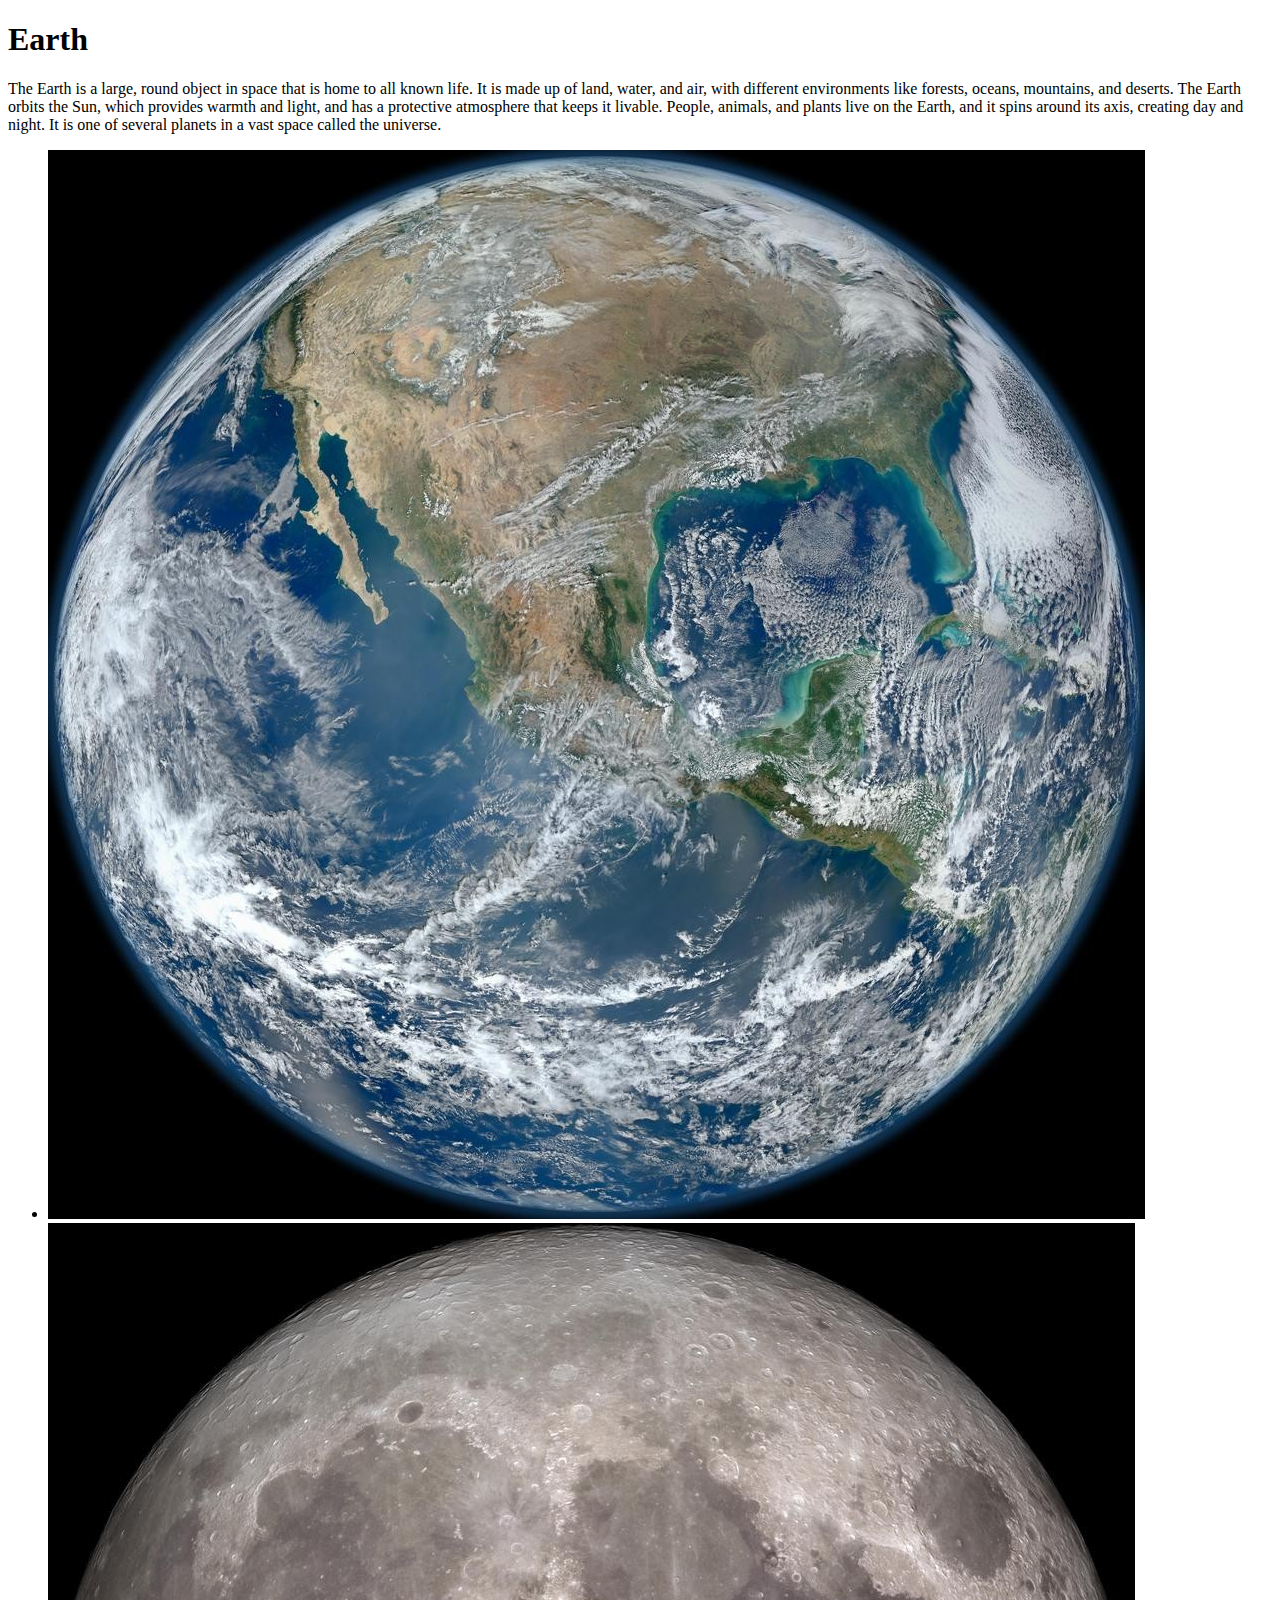
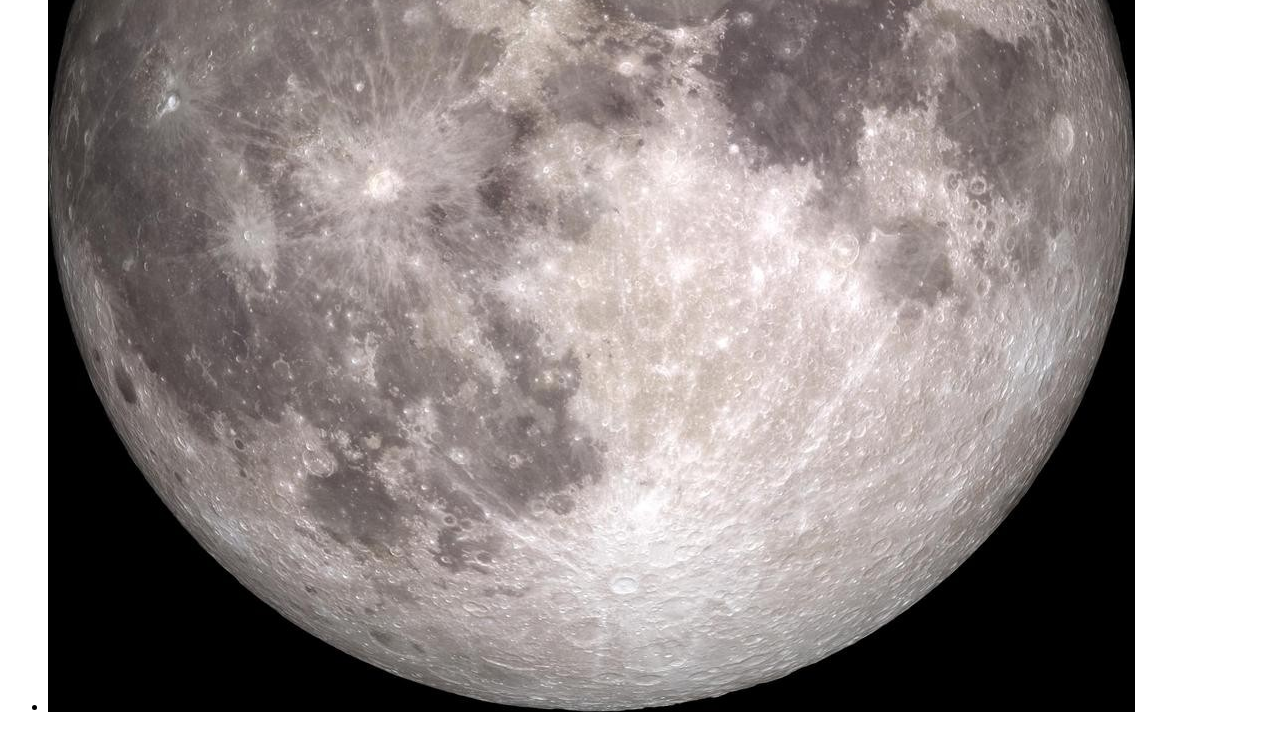
<file: index.html>
<!DOCTYPE html>
<html lang="en">
  <head>
    <meta charset="UTF-8">
    <meta name="viewport" content="width=device-width, initial-scale=1.0">
    <title>Homepage</title>
    <link rel="stylesheet" href="screen.css">
  </head>
  <body>
      <h1>Earth</h1>
      <!-- Model: ChatGPT-4 | Prompt: Please write a short description about the Earth for someone who has no clue what the Earth is or what planet they are on. -->
      <p>
        The Earth is a large, round object in space that is home to all known life. It is made up of land, water, and air, with different environments like forests, oceans, mountains, and deserts. The Earth orbits the Sun, which provides warmth and light, and has a protective atmosphere that keeps it livable. People, animals, and plants live on the Earth, and it spins around its axis, creating day and night. It is one of several planets in a vast space called the universe.
      </p>
      <nav>
          <ul>
              <li>
                  <a href="index.html" class="active">
                    <!-- https://photojournal.jpl.nasa.gov/catalog/PIA18033 -->
                      <img class="earth-img current-page" src="images/earth.png" alt="View of the Earth from space." loading="lazy">
                  </a>
              </li>
              <li>
                  <a href="moon.html">
                    <!-- https://images.nasa.gov/details/GSFC_20171208_Archive_e000868 -->
                      <img class="moon-img" src="images/moon.png" alt="Close-up view of the Moon in space." loading="lazy">
                  </a>
              </li>
          </ul>
      </nav>
      <script src="index.js"></script>
  </body>
</html>
</file>
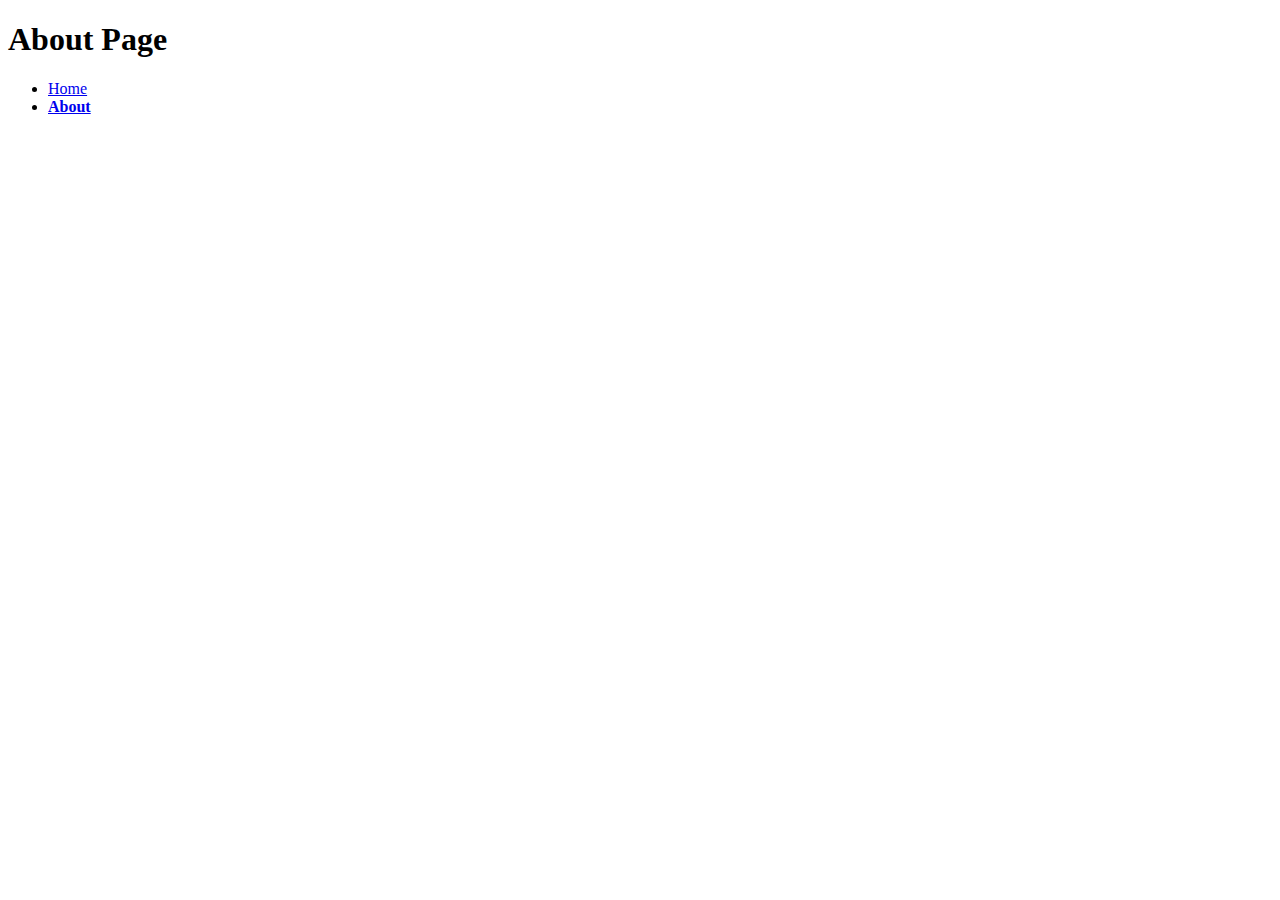
<file: about.html>
<!DOCTYPE html>
<html lang="en">
  <head>
    <meta charset="UTF-8">
    <meta name="viewport" content="width=device-width, initial-scale=1.0">
    <title>About Page</title>
    <link rel="stylesheet" href="screen.css">
  </head>
  <body>
    <h1>About Page</h1>
    <nav>
      <ul>
        <li><a href="index.html">Home</a></li>
        <li><a href="about.html" class="active">About</a></li>
      </ul>
    </nav>
    <script src="index.js"></script>
  </body>
</html>
</file>
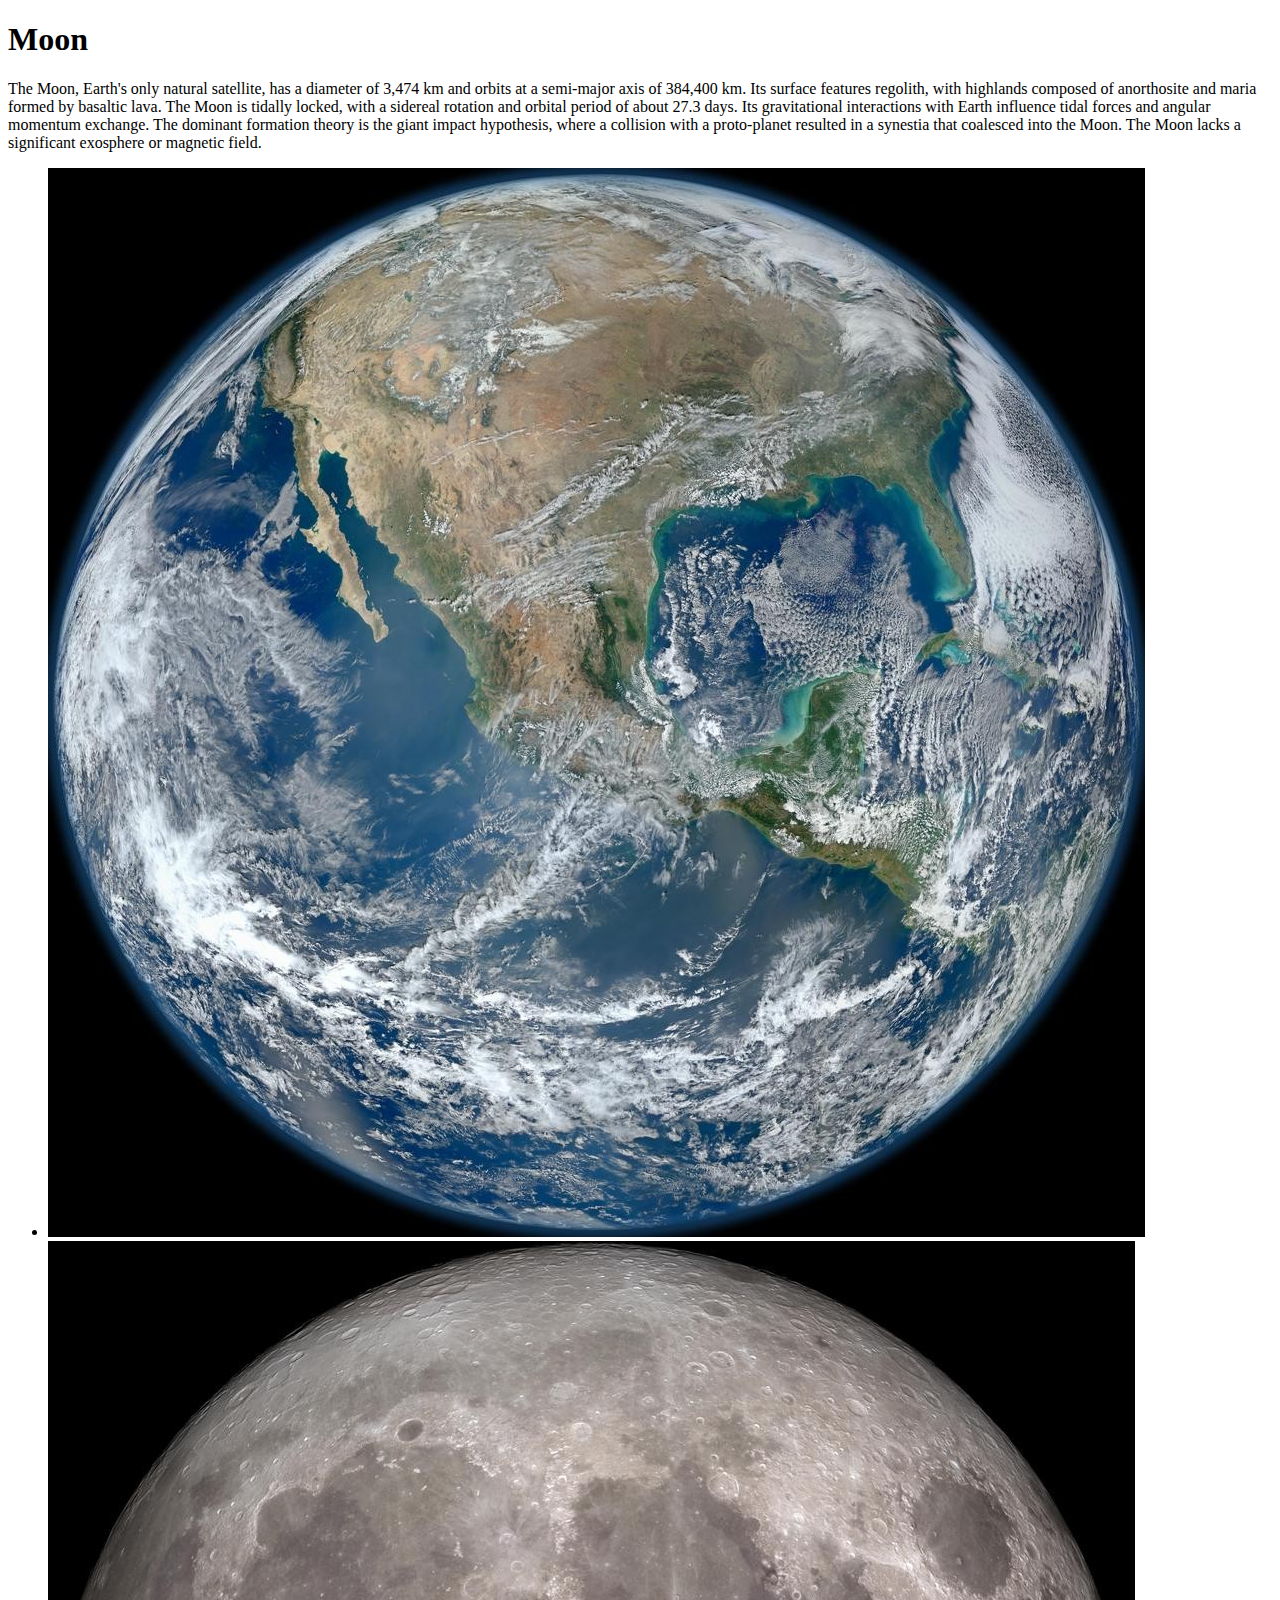
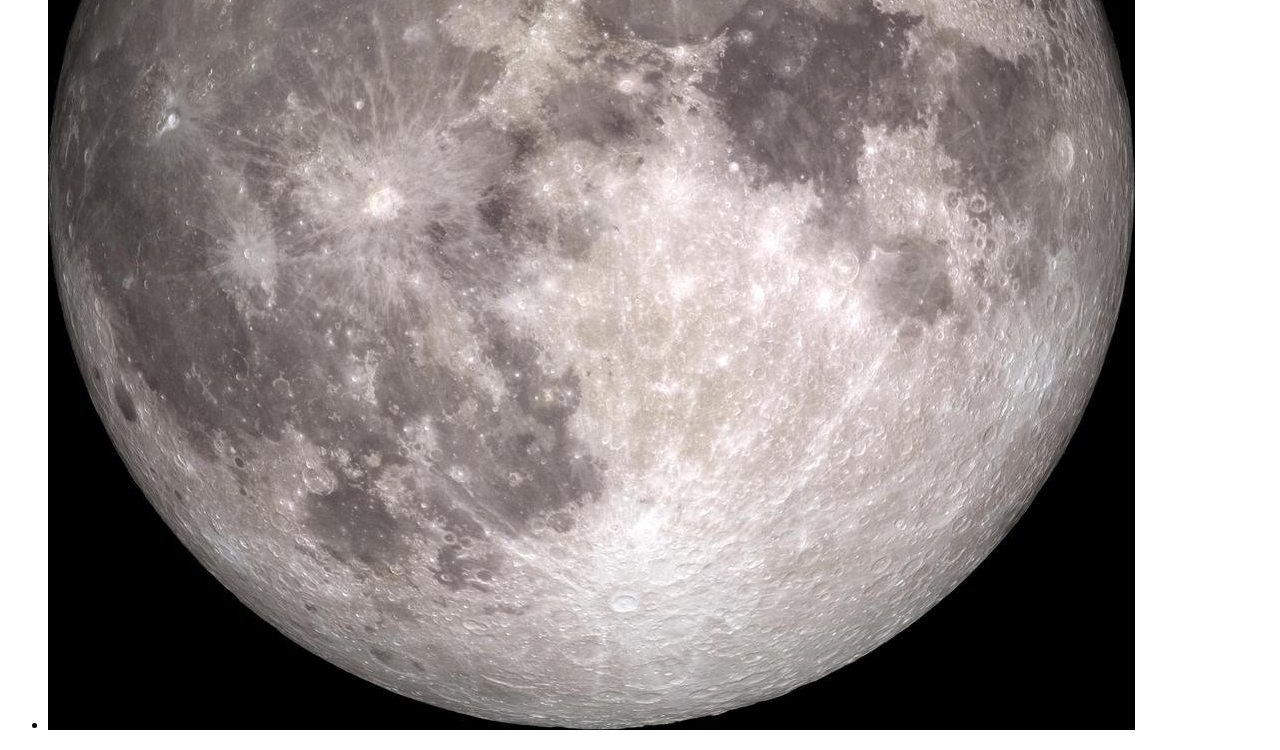
<file: moon.html>
<!DOCTYPE html>
<html lang="en">
  <head>
    <meta charset="UTF-8">
    <meta name="viewport" content="width=device-width, initial-scale=1.0">
    <title>About Page</title>
    <link rel="stylesheet" href="screen.css">
  </head>
  <body>
      <h1>Moon</h1>
      <!-- Model: ChatGPT-4 | Prompt: Write a short description about the Moon for an astrophysicist in the most scientific way possible. Add-on: Make the response even more scientific that even the smartest person would have trouble understanding it. -->
      <p>
        The Moon, Earth's only natural satellite, has a diameter of 3,474 km and orbits at a semi-major axis of 384,400 km. Its surface features regolith, with highlands composed of anorthosite and maria formed by basaltic lava. The Moon is tidally locked, with a sidereal rotation and orbital period of about 27.3 days. Its gravitational interactions with Earth influence tidal forces and angular momentum exchange. The dominant formation theory is the giant impact hypothesis, where a collision with a proto-planet resulted in a synestia that coalesced into the Moon. The Moon lacks a significant exosphere or magnetic field.
      </p>
      <nav>
          <ul>
              <li>
                  <a href="index.html" class="active">
                    <!-- https://photojournal.jpl.nasa.gov/catalog/PIA18033 -->
                      <img class="earth-img" src="images/earth.png" alt="View of the Earth from space." loading="lazy">
                  </a>
              </li>
              <li>
                  <a href="moon.html">
                    <!-- https://images.nasa.gov/details/GSFC_20171208_Archive_e000868 -->
                      <img class="moon-img current-page" src="images/moon.png" alt="Close-up view of the Moon in space." loading="lazy">
                  </a>
              </li>
          </ul>
      </nav>
      <script src="index.js"></script>
  </body>
</html>
</file>
<file: screen.css>
/* Add screen styles below */
a.active {
    font-weight: bold;
}
</file>
